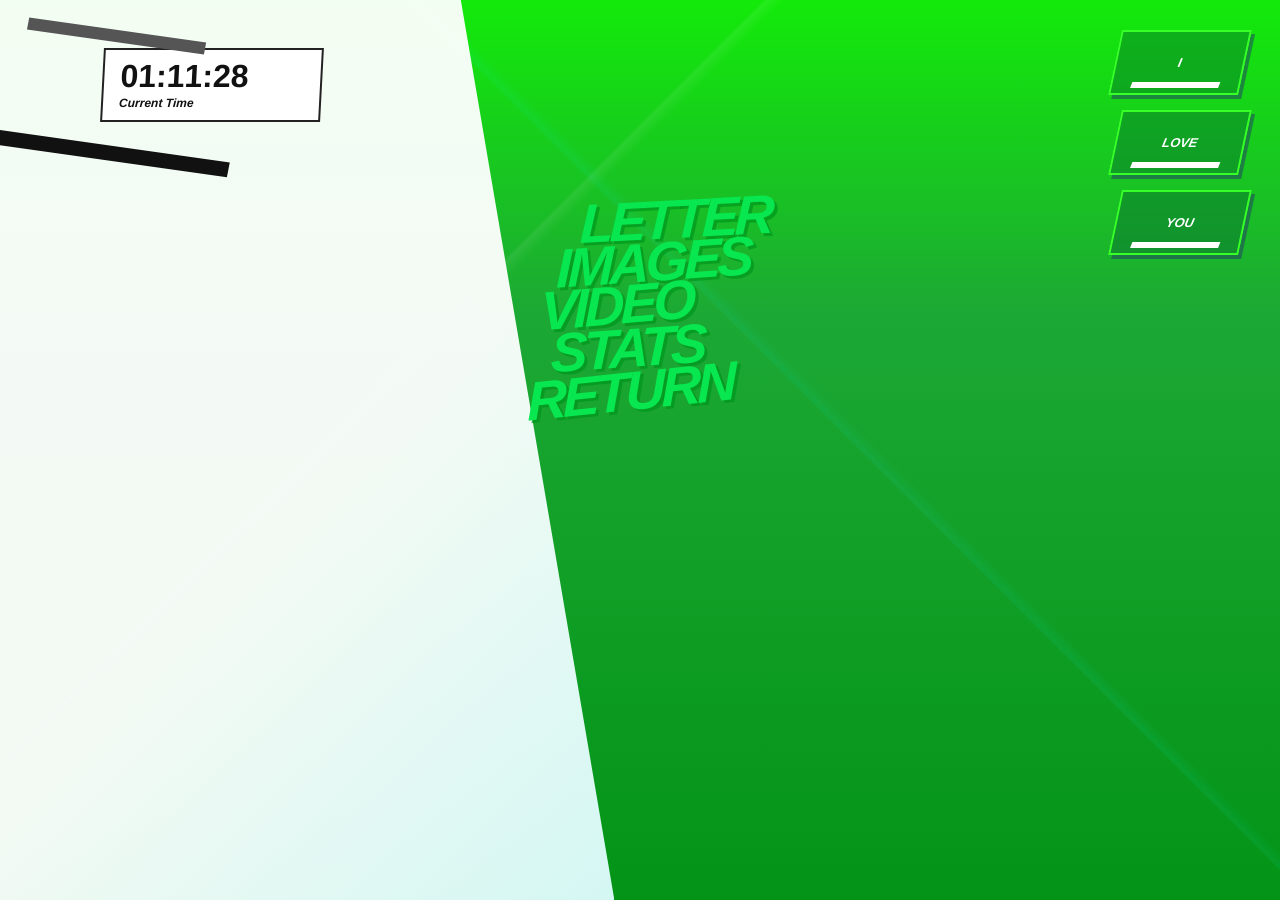
<file: index.html>
<!DOCTYPE html>
<html lang="en">
<head>
    <meta charset="UTF-8">
    <meta name="viewport" content="width=device-width,initial-scale=1.0">
    <title>Homepage</title>
    <link rel="stylesheet" href="css/styles.css">
</head>
<body>
    <main class="menu">
        <div class="floating-images" aria-hidden="true">
            <img src="assets/heart.png" alt="">
            <img src="assets/heart.png" alt="">
            <img src="assets/heart.png" alt="">
            <img src="assets/heart.png" alt="">
            <img src="assets/heart.png" alt="">
            <img src="assets/heart.png" alt="">
            <img src="assets/heart.png" alt="">
            <img src="assets/heart.png" alt="">
            <img src="assets/heart.png" alt="">
            <img src="assets/heart.png" alt="">
        </div>

        
        <section class="clock-container">
            <div class="clock" id="clock">12:00:00</div>
            <div class="clock-label">Current Time</div>
        </section>
        <nav class="main-menu">
            <a href="aletter.html">LETTER</a>
            <a href="images.html">IMAGES</a>
            <a href="videos.html">VIDEO</a>
            <a href="stats.html">STATS</a>
            <a href="index.html">RETURN</a>
        </nav>
        <aside class="msgbox">
            <div class="msg">
                I
            </div>
            <div class="msg">
                LOVE
            </div>
            <div class="msg">
                YOU
            </div>
        </aside>
    </main>
<script src="scripts/script.js"></script>
</body>
</html>
</file>
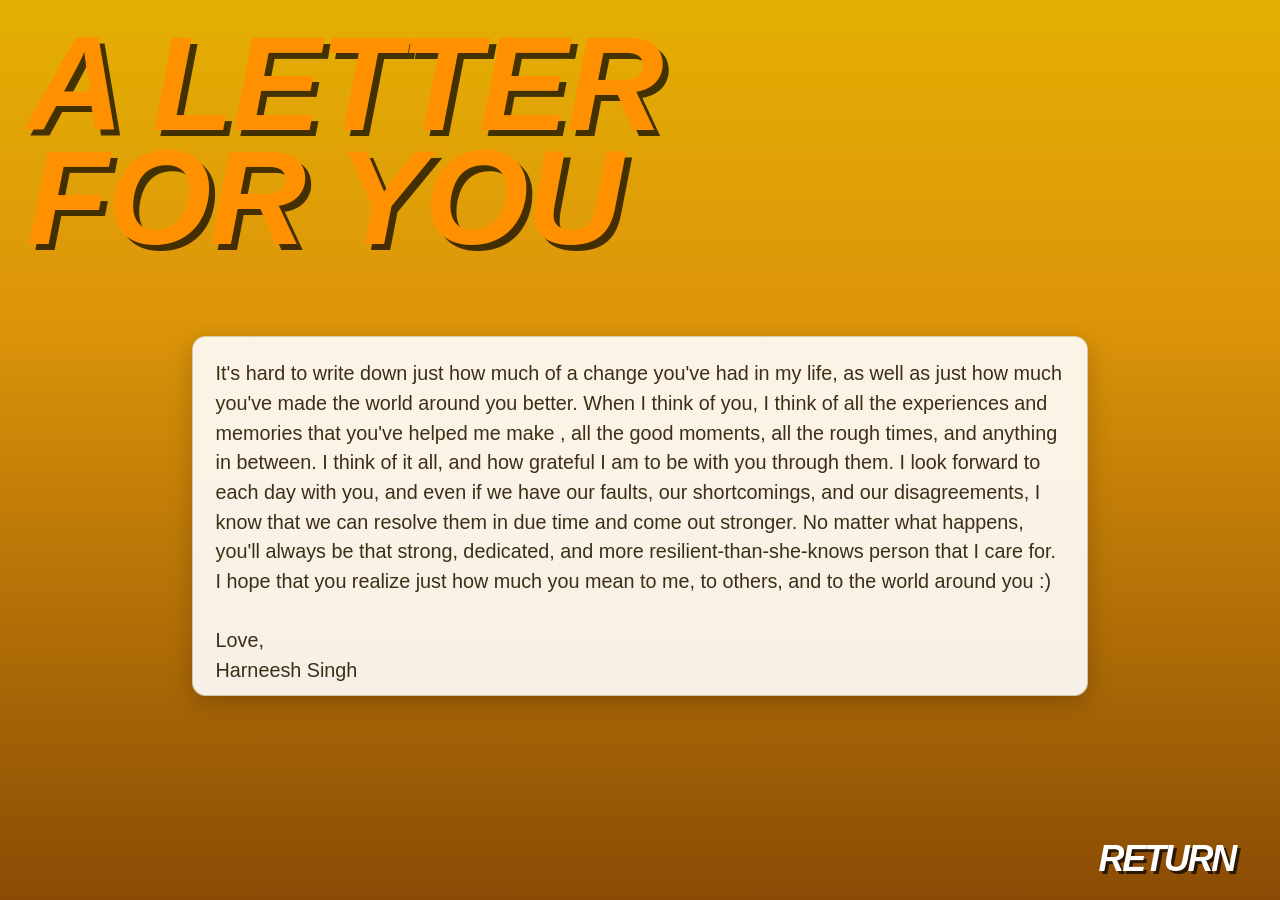
<file: aletter.html>
<!DOCTYPE html>
<html lang="en">
<head>
    <meta charset="UTF-8">
    <meta name="viewport" content="width=device-width,initial-scale=1.0">
    <title>A Letter</title>
    <link rel="stylesheet" href="css/aletter.css">
</head>
<body>
    <main class="menu">
        <div class="rbutton">
            <a href="index.html">RETURN</a>
        </div>

          <div class="tagline">
              A LETTER<br>
              FOR YOU
          </div>
          <div class="letter-message">
            It's hard to write down just how much of a change you've had in my life,
            as well as just how much you've made the world around you better. When I think
            of you, I think of all the experiences and memories that you've helped me make
            , all the good moments, all the rough times, and anything in between. I think of
            it all, and how grateful I am to be with you through them. I look forward to each day
            with you, and even if we have our faults, our shortcomings, and our disagreements, I know
            that we can resolve them in due time and come out stronger. No matter what happens, you'll always
            be that strong, dedicated, and more resilient-than-she-knows person that I care for. I hope that 
            you realize just how much you mean to me, to others, and to the world around you :)
            <br>
            <br>
            Love,
            <br>
            Harneesh Singh
          </div>
    </main>
</body>
</html>
</file>
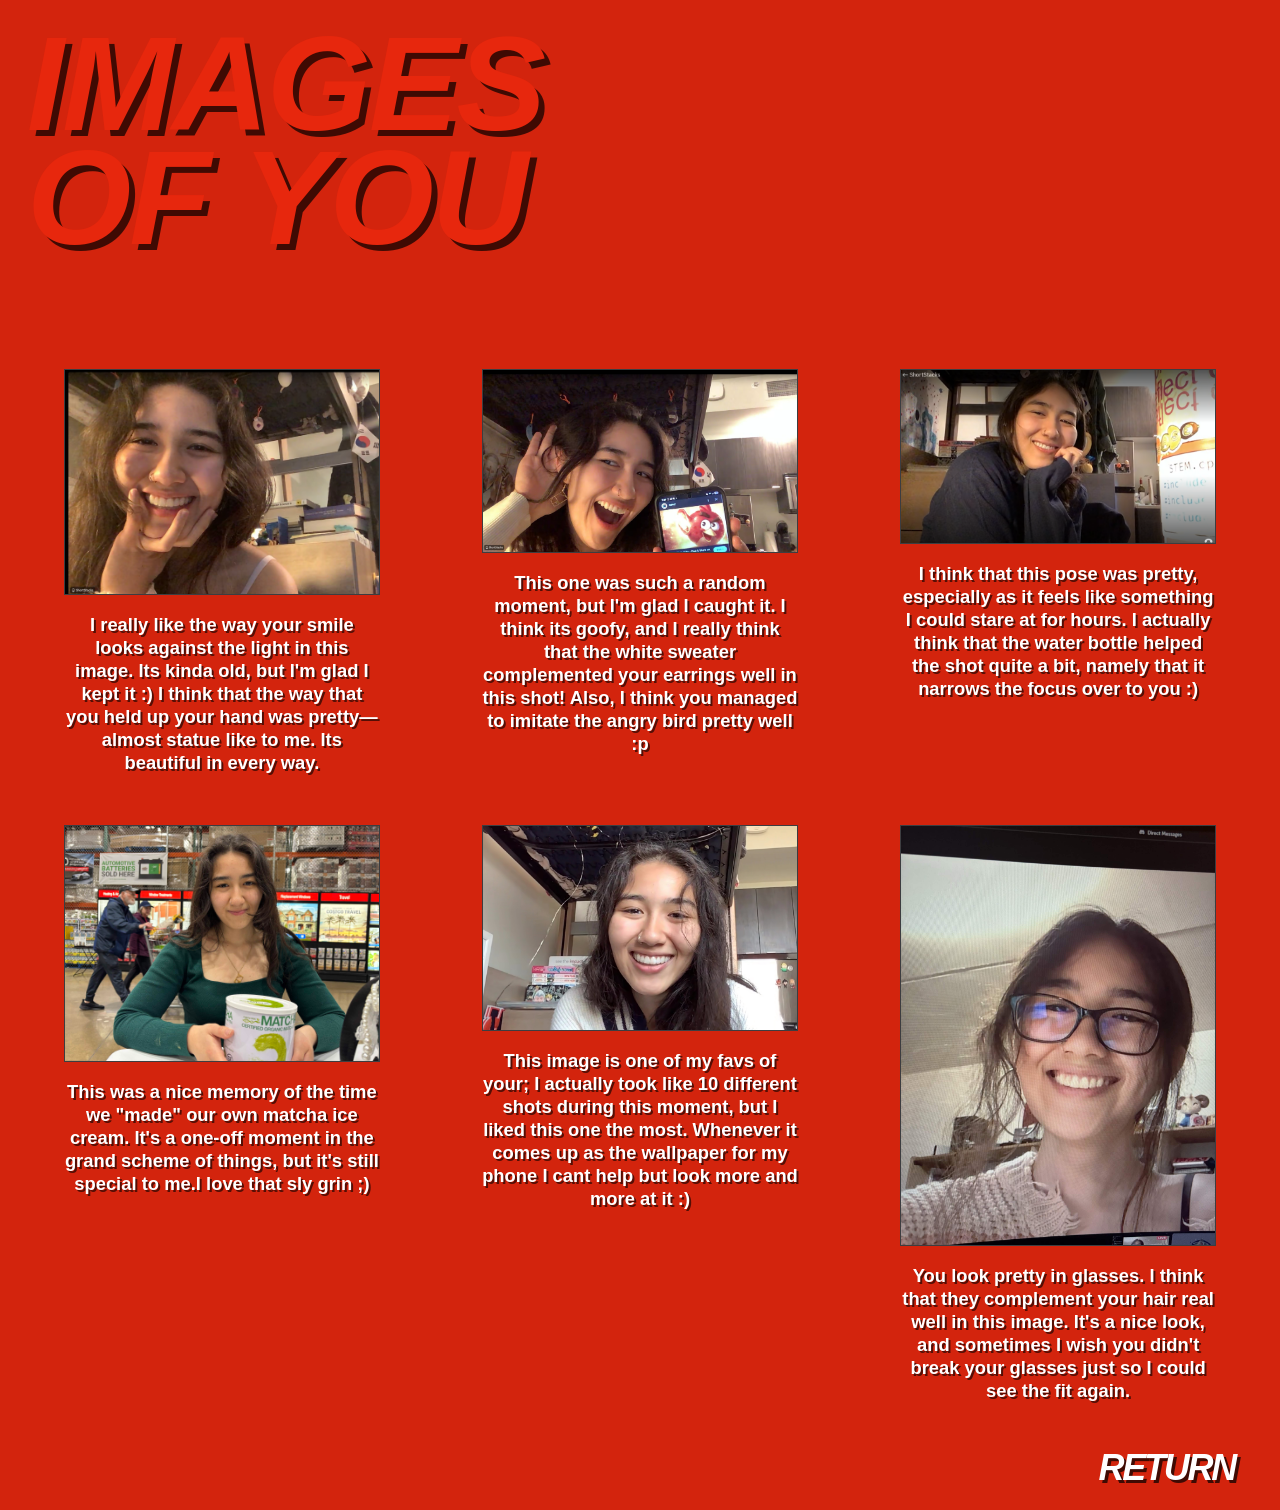
<file: images.html>
<!DOCTYPE html>
<html lang="en">
<head>
    <meta charset="UTF-8">
    <meta name="viewport" content="width=device-width,initial-scale=1.0">
    <title>Images</title>
    <link rel="stylesheet" href="css/images.css">
</head>
<body>
    <main class="menu">
        <div class="rbutton">
            <a href="index.html">RETURN</a>
        </div>

          <div class="tagline">
              IMAGES<br>
              OF YOU 
          </div>

          <div class="image-gallery">
              <figure class="image-card">
                  <img class="img" src="assets/smile.png" alt="Cute Smile">
                  <figcaption>I really like the way your smile looks against the light in this image. Its kinda old, but I'm glad I kept it :) I think that the way that you held up your hand was pretty—almost statue like to me. Its beautiful in every way.</figcaption>
              </figure>
              <figure class="image-card">
                  <img class="img" src="assets/angrybirdpng.png" alt="Angry Bird imitation">
                  <figcaption>This one was such a random moment, but I'm glad I caught it. I think its goofy, and I really think that the white sweater complemented your earrings well in this shot! Also, I think you managed to imitate the angry bird pretty well :p</figcaption>
              </figure>
              <figure class="image-card">
                  <img class="img" src="assets/posepng.png" alt="Pretty Pose">
                  <figcaption>I think that this pose was pretty, especially as it feels like something I could stare at for hours. I actually think that the water bottle helped the shot quite a bit, namely that it narrows the focus over to you :)</figcaption>
              </figure>
              <figure class="image-card">
                  <img class="img" src="assets/Matcha.jpg" alt="Matcha Powder">
                  <figcaption> This was a nice memory of the time we "made" our own matcha ice cream. It's a one-off moment in the grand scheme of things, but it's still special to me.I love that sly grin ;)</figcaption>
              </figure>
              <figure class="image-card">
                  <img class="img" src="assets/LovingSmile.png" alt="Loving Smile">
                  <figcaption>This image is one of my favs of your; I actually took like 10 different shots during this moment, but I liked this one the most. Whenever it comes up as the wallpaper for my phone I cant help but look more and more at it :)</figcaption>
              </figure>
              <figure class="image-card">
                  <img class="img" src="assets/GlassesSmile.jpg" alt="Glasses Smile">
                  <figcaption>You look pretty in glasses. I think that they complement your hair real well in this image. It's a nice look, and sometimes I wish you didn't break your glasses just so I could see the fit again.</figcaption>
              </figure>

          </div>
    </main>
</body>
</html>
</file>
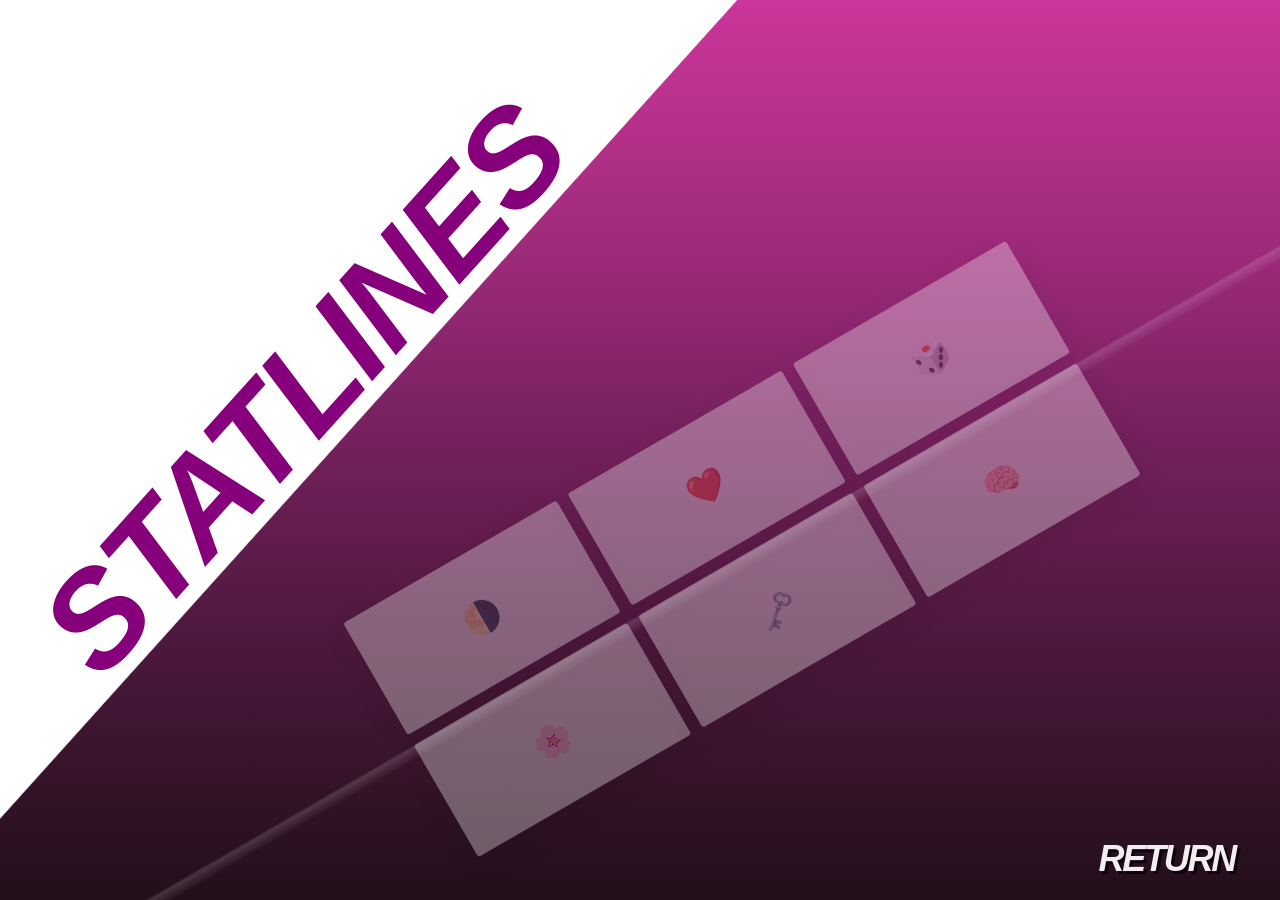
<file: stats.html>
<!DOCTYPE html>
<html lang="en">
<head>
    <meta charset="UTF-8">
    <meta name="viewport" content="width=device-width,initial-scale=1.0">
    <title>Homepage</title>
    <link rel="stylesheet" href="css/stats.css">
</head>
<body>
    <main class="menu">
       
        <div class="rbutton">
            <a href="index.html">RETURN</a>
        </div>

        <div class="stats">
            <div class="statlines">
                STATLINES
            </div>
        </div>

        <div class="menu">
            <div class="line-boxes">
                <div class="text-box box-1" tabindex="0">
                    <div class="box-cover">🌗</div>
                        <div class="box-content">
                            <h2>Moon Phase</h2>
                            <p>
                                Last Quarter 🌗 -- The Moon was in its Last Quarter
                                phase on May 30th, 2024, but it was <br>
                                the start of our phase in life together!
                            </p>
                        </div>
                </div>

                <div class="text-box box-2" tabindex="0">
                    <div class="box-cover">❤️</div>
                        <div class="box-content">
                            <h2>Time Together</h2>
                            <div id="counter"></div>
                        </div>
                </div>

                <div class="text-box box-3" tabindex="0">
                    <div class="box-cover">🎲</div>
                        <div class="box-content">
                            <h2>Odds</h2>
                            <p>
                                What are the odds that we ever met? Just think about how rare it is
                                that we first met nearly over a decade ago at this point, and that we 
                                just managed to have the same classes at the same time! What are the odds...
                            </p>
                        </div>
                </div>

                <div class="text-box box-4" tabindex="0">
                    <div class="box-cover">🌸</div>
                        <div class="box-content">
                            <h2>Flowers</h2>
                            <p>
                                Your favorite flowers are lavenders, but I think that its quite endearing and rare that you
                                know the perfect spots to find flowers in general (like the one in the park near us!) I think that I hit
                                the jackpot when it comes to someone who cares for nature; I'd say that having a garden in the future that we
                                can manage together is going to be goal :)
                            </p>
                        </div>
                </div>

                <div class="text-box box-5" tabindex="0">
                    <div class="box-cover">🗝️</div>
                        <div class="box-content">
                            <h2>Lock & Key</h2>
                            <p>
                                Technically, we first put that lock & key up on the bridge for the first anniversary,
                                but its endearing and wonderful to think that its going to last for quite some time—truly symbolic of our commitment to each other
                                (we are going to have to get a stronger one eventually 😭). The average padlock seems to last around 4-5 years outdoors, with some going as far as 30 years, but despite us needing to change it in the future, 
                                I think that the love behind it will remain <3 <br><br>
                            </p>
                        </div>
                </div>
                <div class="text-box box-6" tabindex="0">
                    <div class="box-cover">🧠 </div>
                        <div class="box-content">
                            <h2>Memories</h2>
                            <p>
                                This stat is going to be the hardest to encapsulate namely because it changes everyday and is hard to quantify.
                                 We've spent so many moments together, and the memories that we've made are ones that I wouldn't trade for anything. 
                                 Without you, I wouldn't have experienced the wonders of the world that I have today (and continue to do so), such as....
                                 <li>
                                 1. Like all the bolivian food - Peanut soup and the cabbage-beef rolls come to mind as the most recent, but I wouldn't had it without you! <br><br>

                                 2. Plushies - I wouldn't have practically ANY of the merchandise from the games that I love if it weren't for you. 
                                 In total, the plushies and gifts that you have given me as of 11/23/26 total to ~30. Theres gonna be many more in the future im sure, but thats how many I have now— all because of you<br><br>

                                 3. Traveling - I wouldnt have had any real reason to go to New York outside of visiting you and the occansional travel for fun, but you made it so much better. 
                                 Exploring your hometown, your past experiences, and dsicovering all the different foods spots that you knew was amazing, and it makes me look forward to visting more and mroe often each time. <br> <br>

                                 4. Games - I certainly wouldnt have played as much of the games that I do on the WII, or that one household game with the different poker-esque hands that we played with your mom.
                                 I still remember the 100 pin Wii Bowling game that we played, or teaching you Warframe, Ultrakill, Inscryption., I tmakes me happy that you fell in love with the games in the same manner that I fell in love with you,
                                 and I'm happy that you've done the same with me. <br><br>

                                 Its still hard to write about every one of my favorite memories with you, but I think that some of the ones above are apt in showing that I really do appreicate how much you have done for me
                                 , and it goes to show just how much love you bring into the world. These are experiences that I wouldn't trade for anything, no matter how good or bad. You make life more interesting, and I look foward to creating
                                 more memories with you :) <br><br>
                                 </li>

                            </p>
                        </div>
                </div>
            </div>
        </div>
    </main>
    <script src="scripts/daycounter.js"></script>
</body>
</html>
</file>
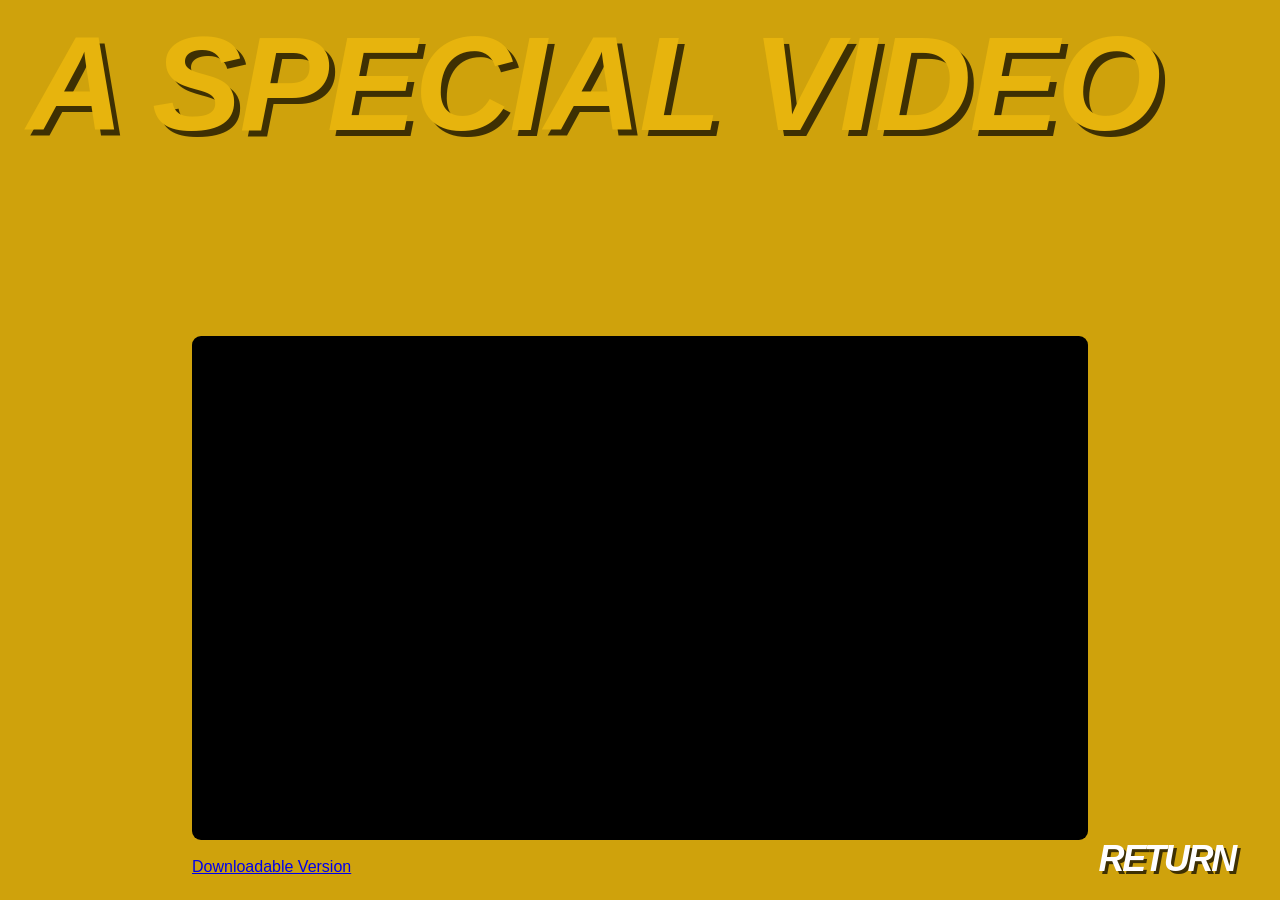
<file: videos.html>
<!DOCTYPE html>
<html lang="en">
<head>
    <meta charset="UTF-8">
    <meta name="viewport" content="width=device-width,initial-scale=1.0">
    <title>Video</title>
    <link rel="stylesheet" href="css/video.css">
</head>
<body>
    <main class="menu">
        <div class="rbutton">
            <a href="index.html">RETURN</a>
        </div>

        <div class="tagline">
            A SPECIAL VIDEO<br>
        </div>
        <div class="video-container">
            <div class="video-gallery">
                <iframe
                    src="https://www.youtube.com/watch?v=YcNKaMJi9kc"
                    title="Isabella's Birthday Message"
                    allow="accelerometer; autoplay; clipboard-write; encrypted-media; gyroscope; picture-in-picture; web-share"
                    referrerpolicy="strict-origin-when-cross-origin"
                    allowfullscreen>
                </iframe>

                <a href="https://drive.google.com/file/d/1YkkROp6PCMkcjVL4J_agafByGDKOqkvm/view?usp=sharing" download>
                    Downloadable Version
                </a>

            </div>
        </div>
    </main>
</body>
</html>
</file>
<file: css/styles.css>
*{box-sizing:border-box}
html,body{
    margin:0;
    width:100%;
    height:100%;
}
body{
    overflow:hidden;
    font-family:Arial,Helvetica,sans-serif;
    background:#062c91;
}
.menu{
    position:relative;
    width:100vw;
    height:100vh;
    overflow:hidden;
    color:white;
    background:
        linear-gradient(180deg,rgba(19, 234,9.75) 0%,rgba(34,199,29,.8) 35%,rgba(3,150,20,.98) 100%);
}
.menu::before{
    content:"";
    position:absolute;
    inset:0;
    background:
        linear-gradient(135deg,transparent 0%,transparent 35%,rgba(255,255,255,.08) 35.2%,transparent 36%),
        linear-gradient(45deg,transparent 0%,transparent 60%,rgba(0,255,255,.08) 60.2%,transparent 61%);
    pointer-events:none;
    z-index:1;
}
.menu::after{
    content:"";
    position:absolute;
    top:0;
    left:0;
    width:48%;
    height:100%;
    background:linear-gradient(135deg,#fff 0%,#fff 55%,#dffcff 100%);
    clip-path:polygon(0 0,75% 0,100% 100%,0 100%);
    z-index:2;
    opacity:.95;
}
.clock-container {
    position:absolute;
    top:48px;
    left:8%;
    width:220px;
    padding:10px 16px;
    background:#fff;
    color:#111;
    border:2px solid #222;
    transform:skew(-3deg);
    z-index:10;
}
.clock {
    font-size:2rem;
    font-weight:700;
    line-height:1;
}
.clock-label {
    display:block;
    margin-top:4px;
    font-size:.75rem;
    font-weight:700;
    font-style:italic;
}
.main-menu{
    position:absolute;
    top:22%;
    left:42%;
    display:flex;
    flex-direction:column;
    gap:0;
    z-index:10;
    transform:skew(-5deg);
}
.main-menu a{
    position:relative;
    display:block;
    width:max-content;
    padding:0 15px;
    color: #08e74f;
    font-size:clamp(2.2rem,4.3vw,5rem);
    font-weight:900;
    font-style:italic;
    line-height:.78;
    letter-spacing:-4px;
    text-decoration:none;
    text-transform:uppercase;
    text-shadow:3px 3px 0 rgba(0,150,30,.7);
    transition:.2s ease;
}
.main-menu a:nth-child(1){transform:translateX(20px) rotate(-3deg)}
.main-menu a:nth-child(2){transform:translateX(0) rotate(-4deg)}
.main-menu a:nth-child(3){transform:translateX(-12px) rotate(-5deg)}
.main-menu a:nth-child(4){transform:translateX(2px) rotate(-4deg)}
.main-menu a:nth-child(5){transform:translateX(-18px) rotate(-6deg)}
.main-menu a:nth-child(6){transform:translateX(-5px) rotate(-5deg)}
.main-menu a:nth-child(7){transform:translateX(15px) rotate(-4deg)}
.main-menu a:nth-child(8){transform:translateX(0) rotate(-6deg)}
.main-menu a:hover{
    color:#fff;
    transform:translateX(20px) scale(1.05) rotate(-4deg);
    text-shadow:4px 4px 0 #20d65a;
}
.main-menu .selected{
    color:#fff;
    text-shadow:
        4px 4px 0 #ff3b9d,
        7px 7px 0 #073a9f;
    transform:translateX(5px) rotate(-7deg) scale(1.05);
}
.main-menu .selected::before{
    content:"";
    position:absolute;
    top:50%;
    left:-25px;
    width:115%;
    height:75%;
    background:#ff4aa8;
    clip-path:polygon(8% 10%,100% 0,92% 88%,0 100%);
    transform:translateY(-50%) skew(-8deg);
    z-index:-1;
    opacity:.9;
}
.main-menu .selected::after{
    content:"";
    position:absolute;
    top:50%;
    left:-10px;
    width:105%;
    height:65%;
    background:#050505;
    clip-path:polygon(5% 0,100% 5%,92% 100%,0 90%);
    transform:translateY(-50%) translateX(-5px);
    z-index:-2;
}
.msgbox{
    position:absolute;
    top:30px;
    right:35px;
    display:flex;
    flex-direction:column;
    gap:15px;
    z-index:15;
}
.msg{
    position:relative;
    width:130px;
    height:65px;
    padding:10px;
    display:flex;
    align-items:center;
    justify-content:center;
    color:#fff;
    font-size:.8rem;
    font-weight:900;
    font-style:italic;
    text-transform:uppercase;
    background:rgba(0,80,50,.35);
    border:2px solid #37ff28;
    transform:skew(-12deg);
    box-shadow:4px 4px 0 rgba(34, 57, 105,.5);
}
.msg::after{
    content:"";
    position:absolute;
    bottom:5px;
    left:15%;
    width:70%;
    height:6px;
    background:#ffffff;
    transform:skew(-10deg);
}
.clock-container::before{
    content:"";
    position:absolute;
    top:-20px;
    left:-80px;
    width:180px;
    height:12px;
    background:#555;
    transform:rotate(8deg);
    z-index:-1;
}

.clock-container::after{
    content:"";
    position:absolute;
    bottom:-40px;
    left:-120px;
    width:250px;
    height:15px;
    background:#111;
    transform:rotate(8deg);
    z-index:-1;
}
.floating-images{
    position:absolute;
    top:0;
    left:48%;
    width:52%;
    height:100%;
    overflow:hidden;
    pointer-events:none;
    user-select:none;
    z-index:3;
}

.floating-images img{
    position:absolute;
    left:auto;
    bottom:-100px;
    width:45px;
    height:45px;
    object-fit:contain;
    pointer-events:none;
    user-select:none;
    animation-name:floatUp;
    animation-timing-function:linear;
    animation-iteration-count:infinite;
}

.floating-images img:nth-child(1){
    left:8%;
    width:35px;
    height:35px;
    animation-duration:8s;
    animation-delay:0s;
}

.floating-images img:nth-child(2){
    left:20%;
    width:55px;
    height:55px;
    animation-duration:11s;
    animation-delay:2s;
}

.floating-images img:nth-child(3){
    left:34%;
    width:30px;
    height:30px;
    animation-duration:7s;
    animation-delay:4s;
}

.floating-images img:nth-child(4){
    left:47%;
    width:65px;
    height:65px;
    animation-duration:12s;
    animation-delay:1s;
}

.floating-images img:nth-child(5){
    left:60%;
    width:40px;
    height:40px;
    animation-duration:9s;
    animation-delay:5s;
}

.floating-images img:nth-child(6){
    left:72%;
    width:50px;
    height:50px;
    animation-duration:10s;
    animation-delay:3s;
}

.floating-images img:nth-child(7){
    left:85%;
    width:30px;
    height:30px;
    animation-duration:7s;
    animation-delay:6s;
}

.floating-images img:nth-child(8){
    left:15%;
    width:45px;
    height:45px;
    animation-duration:13s;
    animation-delay:7s;
}

.floating-images img:nth-child(9){
    left:40%;
    width:35px;
    height:35px;
    animation-duration:9s;
    animation-delay:8s;
}

.floating-images img:nth-child(10){
    left:78%;
    width:60px;
    height:60px;
    animation-duration:14s;
    animation-delay:9s;
}

@keyframes floatUp{
    0%{
        bottom:-100px;
        transform:translateX(0) rotate(0deg);
        opacity:0;
    }
    10%{
        opacity:1;
    }
    25%{
        bottom:25%;
        transform:translateX(20px) rotate(45deg);
    }
    50%{
        bottom:50%;
        transform:translateX(-15px) rotate(90deg);
    }
    75%{
        bottom:75%;
        transform:translateX(20px) rotate(135deg);
    }
    100%{
        bottom:110%;
        transform:translateX(-10px) rotate(180deg);
        opacity:0;
    }
}
@media(max-width:900px){
    .main-menu{
        left:35%;
    }
    .msgbox{
        right:20px;
        transform:scale(.8);
        transform-origin:top right;
    }
    .clock-container{
        left:30px;
    }
}
@media(max-width:650px){
    .menu::after{
        width:30%;
    }
    .clock-container{
        top:25px;
        left:20px;
        width:170px;
    }
    .clock{
        font-size:1.5rem;
    }
    .main-menu{
        top:28%;
        left:25%;
    }
    .main-menu a{
        font-size:clamp(1.8rem,9vw,3rem);
        letter-spacing:-2px;
    }
    .msgbox{
        display:flex;
    }
    .controls{
        right:20px;
        bottom:20px;
    }
  }
 }
</file>
<file: css/aletter.css>
*{box-sizing:border-box}
html,body{
    margin:0;
    width:100%;
    height:100%;
}
body{
    overflow:hidden;
    font-family:Arial,Helvetica,sans-serif;
    background:#ff5405;
}
.tagline{
    position: absolute;
    left:clamp(12px,3vmin,36px);
    top:clamp(12px,3vmin,36px);
    z-index: 10;
    display: inline-block;
    white-space: nowrap;
    width: max-content;
    padding: 0;
    color: #ff9100;
    font-size: min(17vmin,calc(6.4vw + 5.8vh));
    font-weight: 900;
    font-style: italic;
    line-height: 0.85;
    letter-spacing: -0.015em;
    text-decoration: none;
    text-transform: uppercase;
    transform-origin: center top;
    text-shadow:6px 6px 0 rgba(0, 0, 0, 0.7);
}
.rbutton {
    position:absolute;
    right:clamp(12px,3vmin,36px);
    bottom:clamp(12px,3vmin,36px);
    z-index:10;
    display:block;
    width:max-content;
    padding:0 clamp(8px,2vmin,20px);
    color: #fffeff;
    font-size:clamp(1.25rem,4vmin,3rem);
    font-weight:900;
    font-style:italic;
    line-height:.78;
    letter-spacing:clamp(-4px,-0.25vmin,-1px);
    text-decoration:none;
    text-transform:uppercase;
    text-shadow:3px 3px 0 rgba(0, 0, 0, 0.7);
}
.rbutton a{
    color:inherit;
    text-decoration:none;
}
.menu{
    position:relative;
    width:100%;
    height:100%;
    overflow:hidden;
    color:rgb(255, 255, 255);
    background:
        linear-gradient(180deg,rgb(228, 175, 3) 0%,rgba(212, 165, 10, 0.8) 35%,rgba(136, 75, 5, 0.98) 100%);
}
.menu::before{
    content:"";
    position:absolute;
    inset:0;
    background:
        linear-gradient(
            180deg,
            rgb(255, 255, 255) 0%,
            white 35.2%,
            transparent 35.3%
        ),
        linear-gradient(
            150deg,
            transparent 61%
        );
    pointer-events:none;
    z-index:1;
}
.letter-message{
    position:absolute;
    z-index:2;
    top:calc(35.3% + clamp(12px,2vh,24px));
    left:50%;
    transform:translateX(-50%);
    width:min(82vw,56rem);
    height:min(clamp(7rem,40vh,28rem),calc(64.7vh - clamp(12px,2vh,24px) - 5rem));
    padding:clamp(12px,2.5vmin,28px);
    overflow-y:auto;
    border:1px solid rgba(112,75,15,0.28);
    border-radius:clamp(8px,1.5vmin,16px);
    background:rgba(255,255,255,0.9);
    box-shadow:0 8px 24px rgba(0,0,0,0.2);
    color:#3d2e16;
    font-size:clamp(1rem,2.2vmin,1.4rem);
    line-height:1.5;
    overflow-wrap:anywhere;
}
</file>
<file: css/images.css>
*{box-sizing:border-box}
html,body{
    margin:0;
    width:100%;
    height:100%;
}
body{
    overflow-x:hidden;
    overflow-y:auto;
    font-family:Arial,Helvetica,sans-serif;
    background:#d3240d;
}
.menu{
    --header-height:35.3vh;
}
.tagline{
    position: absolute;
    left:clamp(12px,3vmin,36px);
    top:clamp(12px,3vmin,36px);
    z-index: 10;
    display: inline-block;
    white-space: nowrap;
    width: max-content;
    padding: 0;
    color: #e7270d;
    font-size: min(17vmin,calc(6.4vw + 5.8vh));
    font-weight: 900;
    font-style: italic;
    line-height: 0.85;
    letter-spacing: -0.015em;
    text-decoration: none;
    text-transform: uppercase;
    transform-origin: center top;
    text-shadow:6px 6px 0 rgba(0, 0, 0, 0.7);
}
.rbutton {
    position:absolute;
    right:clamp(12px,3vmin,36px);
    bottom:clamp(12px,3vmin,36px);
    z-index:10;
    display:block;
    width:max-content;
    padding:0 clamp(8px,2vmin,20px);
    color: #fffeff;
    font-size:clamp(1.25rem,4vmin,3rem);
    font-weight:900;
    font-style:italic;
    line-height:.78;
    letter-spacing:clamp(-4px,-0.25vmin,-1px);
    text-decoration:none;
    text-transform:uppercase;
    text-shadow:3px 3px 0 rgba(0, 0, 0, 0.7);
}
.rbutton a{
    color:inherit;
    text-decoration:none;
}
.menu{
    position:relative;
    width:100%;
    min-height:100vh;
    overflow:hidden;
    color:rgb(255, 255, 255);
    background:
        linear-gradient(180deg,rgb(201, 6, 6) 0%,rgba(241, 34, 7, 0.8) 35%,rrgba(248, 21, 4, 0.98)100%);
}
.menu::before{
    content:"";
    position:absolute;
    inset:0;
    background:
        linear-gradient(
            180deg,
            rgb(255, 255, 255) 0,
            white var(--header-height),
            transparent var(--header-height)
        ),
        linear-gradient(
            150deg,
            transparent 61%
        );
    pointer-events:none;
    z-index:1;
}
.image-gallery{
    position:relative;
    z-index:2;
    display:grid;
    grid-template-columns:repeat(3,minmax(0,1fr));
    column-gap:clamp(48px,8vw,140px);
    row-gap:clamp(28px,4vw,56px);
    width:90%;
    margin:0 auto;
    padding:calc(var(--header-height) + clamp(24px,4vw,52px)) 0 clamp(80px,12vh,140px);
}
.image-card{
    min-width:0;
    margin:0;
}
.image-card figcaption{
    margin-top:clamp(10px,1.5vw,18px);
    color:#fff;
    font-size:clamp(.85rem,1.5vw,1.15rem);
    font-weight:700;
    line-height:1.25;
    text-align:center;
    text-shadow:2px 2px 0 rgba(0,0,0,.6);
}
.img{
    display:block;
    width:100%;
    max-width:100%;
    height:auto;
    object-fit:contain;
    border:1px solid rgba(0,0,0,.7);
    background:rgba(207,225,240,.9);
}

@media (max-width:700px){
    .image-gallery{
        grid-template-columns:repeat(2,minmax(0,1fr));
        width:min(92vw,520px);
    }
}

@media (max-width:440px){
    .image-gallery{
        grid-template-columns:1fr;
        width:min(88vw,360px);
        padding-top:calc(var(--header-height) + 24px);
    }
}
</file>
<file: css/stats.css>
*{box-sizing:border-box}
html,body{
    margin:0;
    width:100%;
    height:100%;
}
body{
    overflow:hidden;
    font-family:Arial,Helvetica,sans-serif;
    background:#cc32cc;
}
.stats{
    position:absolute;
    inset: 0;
    overflow: visible;
    pointer-events: none;
    z-index: 10;
}
.statlines{
    position: absolute;
    z-index: 10;
    display: inline-block;
    white-space: nowrap;
    width: max-content;
    padding: 0;
    color: #85007a;
    font-size: min(17vmin,calc(6.4vw + 5.8vh));
    font-weight: 900;
    font-style: italic;
    line-height: 0.85;
    letter-spacing: -0.015em;
    text-decoration: none;
    text-transform: uppercase;
    transform: rotate(-48deg);
    transform-origin: left top;
    left: calc(35.2vw + 31.69vh - 5.196em - 1.574vmin);
    top: calc(4.5em + 1vmin);
}
.rbutton {
    position:absolute;
    right:clamp(12px,3vmin,36px);
    bottom:clamp(12px,3vmin,36px);
    z-index:10;
    display:block;
    width:max-content;
    padding:0 clamp(8px,2vmin,20px);
    color: #f3edf2;
    font-size:clamp(1.25rem,4vmin,3rem);
    font-weight:900;
    font-style:italic;
    line-height:.78;
    letter-spacing:clamp(-4px,-0.25vmin,-1px);
    text-decoration:none;
    text-transform:uppercase;
    text-shadow:3px 3px 0 rgba(0, 0, 0, 0.7);
}
.rbutton a{
    color:inherit;
    text-decoration:none;
}
@media (max-width:480px), (max-height:480px){
    .statlines{
        font-size:min(16vmin,calc(6vw + 5.4vh));
    }
}
@media (max-aspect-ratio:1/1){
    .statlines{
        left:1vmin;
        top:calc(39.06vw + 35.2vh - 1.42em - 1.858vmin);
    }
}
.menu{
    position:relative;
    width:100%;
    height:100%;
    overflow:hidden;
    color:white;
    background:
        linear-gradient(180deg,rgb(202,54,153) 0%,rgba(141,38,110,0.8) 35%,rgba(34,15,27,0.98) 100%);
}
.menu::before{
    content:"";
    position:absolute;
    inset:0;
    background:
        linear-gradient(
            132deg,
            rgb(255, 255, 255) 0%,
            white 35.2%,
            transparent 35.3%
        ),
        linear-gradient(
            150deg,
            transparent 0%,
            transparent 60%,
            rgba(255,255,255,0.08) 60.2%,
            transparent 61%
        );
    pointer-events:none;
    z-index:1;
}
.line-boxes{
    position:absolute;
    z-index:5;
    left:58%;
    top:61%;
    width:min(60vw,85vh);
    height:min(25vw,30vh);
    display:grid;
    grid-template-columns:repeat(3,minmax(0,1fr));
    grid-template-rows:repeat(2,minmax(0,1fr));
    gap:clamp(5px,1vw,14px);
    transform:translate(-50%,-50%) rotate(-30deg);
    transform-origin:center center;
}
.text-box{
    position:relative;
    display:flex;
    align-items:center;
    justify-content:center;
    width:100%;
    height:100%;
    min-height:0;
    min-width:0;
    padding:clamp(4px,0.8vw,12px);
    background:rgba(255,255,255,0.92);
    color:#222;
    border-radius:3px;
    box-shadow:0 8px 25px rgba(0,0,0,0.22);
    opacity:0.35;
    transition:opacity 0.3s ease;
    overflow:hidden;
}
.text-box:hover,
.text-box:focus-within{
    opacity:1;
}
.box-1{
    grid-column:1;
    grid-row:1;
}
.box-2{
    grid-column:2;
    grid-row:1;
}
.box-3{
    grid-column:3;
    grid-row:1;
}
.box-4{
    grid-column:1;
    grid-row:2;
}
.box-5{
    grid-column:2;
    grid-row:2;
}
.box-6{
    grid-column:3;
    grid-row:2;
}
.box-cover{
    position:absolute;
    inset:0;
    display:flex;
    align-items:center;
    justify-content:center;
    font-size:clamp(14px,2.5vw,42px);
    opacity:1;
    transition:opacity 0.3s ease;
    pointer-events:none;
}
.box-content{
    display:block;
    width:100%;
    max-width:100%;
    max-height:100%;
    min-height:0;
    font-size:clamp(10px,0.75vw,14px);
    line-height:1.2;
    overflow-wrap:anywhere;
    word-break:normal;
    overflow-x:hidden;
    overflow-y:auto;
    overscroll-behavior:contain;
    scrollbar-width:thin;
    opacity:0;
    transition:opacity 0.3s ease;
}
.box-content h2{
    margin:0 0 0.35em;
    font-size:1em;
    overflow-wrap:normal;
    word-break:normal;
}
.box-content p{
    margin:0.35em 0;
}
.text-box:hover .box-cover,
.text-box:focus-within .box-cover{
    opacity:0;
}
.text-box:hover .box-content,
.text-box:focus-within .box-content{
    opacity:1;
}
.text-box:focus-visible{
    outline:2px solid #85007a;
    outline-offset:2px;
}
#counter{
    font-size:clamp(10px,1.1vw,22px);
    font-weight:bold;
    line-height:1.2;
    overflow-wrap:anywhere;
}
@media (max-width:768px){
    .line-boxes{
        left:55%;
        top:74%;
        width:65vw;
        height:32vh;
        gap:6px;
        transform:translate(-50%,-50%) rotate(-10deg);
    }
    .text-box{
        padding:clamp(3px,1vw,8px);
    }
    .box-cover{
        font-size:clamp(12px,3vw,24px);
    }
    .box-content{
        font-size:clamp(10px,2.5vw,13px);
        line-height:1.1;
    }
    #counter{
        font-size:clamp(10px,2vw,16px);
    }
}
@media (max-height:500px){
    .line-boxes{
        width:min(72vw,90vh);
        height:52vh;
        transform:translate(-50%,-50%) rotate(-10deg);
    }
    .box-content{
        font-size:clamp(10px,2.2vh,12px);
        line-height:1.05;
    }
}
@media (max-width:900px) and (max-height:500px){
    .statlines{
        font-size:min(13.5vmin,calc(5.0625vw + 4.59vh));
        left:calc(35.2vw + 31.69vh - 5.296em - 1.574vmin);
        top:calc(4.42em + 1vmin);
    }
}
</file>
<file: css/video.css>
*{box-sizing:border-box}
html,body{
    margin:0;
    width:100%;
    height:100%;
}
body{
    overflow-x:hidden;
    overflow-y:auto;
    font-family:Arial,Helvetica,sans-serif;
    background:#cfa20c;
}
.menu{
    --header-height:35.3vh;
}
.tagline{
    position: absolute;
    left:clamp(12px,3vmin,36px);
    top:clamp(12px,3vmin,36px);
    z-index: 10;
    display: inline-block;
    white-space: nowrap;
    width: max-content;
    padding: 0;
    color: #e7b40d;
    font-size: min(17vmin,calc(6.4vw + 5.8vh));
    font-weight: 900;
    font-style: italic;
    line-height: 0.85;
    letter-spacing: -0.015em;
    text-decoration: none;
    text-transform: uppercase;
    transform-origin: center top;
    text-shadow:6px 6px 0 rgba(0, 0, 0, 0.7);
}
.rbutton {
    position:absolute;
    right:clamp(12px,3vmin,36px);
    bottom:clamp(12px,3vmin,36px);
    z-index:10;
    display:block;
    width:max-content;
    padding:0 clamp(8px,2vmin,20px);
    color: #fffeff;
    font-size:clamp(1.25rem,4vmin,3rem);
    font-weight:900;
    font-style:italic;
    line-height:.78;
    letter-spacing:clamp(-4px,-0.25vmin,-1px);
    text-decoration:none;
    text-transform:uppercase;
    text-shadow:3px 3px 0 rgba(0, 0, 0, 0.7);
}
.rbutton a{
    color:inherit;
    text-decoration:none;
}
.menu{
    position:relative;
    width:100%;
    min-height:100vh;
    overflow:hidden;
    color:rgb(255, 255, 255);
    background:
        linear-gradient(180deg,rgb(201, 6, 6) 0%,rgba(241, 34, 7, 0.8) 35%,rrgba(248, 21, 4, 0.98)100%);
}
.menu::before{
    content:"";
    position:absolute;
    inset:0;
    background:
        linear-gradient(
            180deg,
            rgb(255, 255, 255) 0,
            white var(--header-height),
            transparent var(--header-height)
        ),
        linear-gradient(
            150deg,
            transparent 61%
        );
    pointer-events:none;
    z-index:1;
}
.video-container{
    order:2;
    position:relative;
    z-index:2;
    width:min(100%,56rem);
    margin:calc(var(--header-height) + clamp(12px,2vh,24px)) auto 0;
}
.video-gallery{
    display:grid;
    grid-template-columns:minmax(0,1fr);
    gap:clamp(12px,2vmin,24px);
}
.video-gallery iframe,
.video-gallery video{
    display:block;
    width:100%;
    max-width:100%;
    aspect-ratio:16 / 9;
    border:0;
    border-radius:clamp(6px,1vmin,12px);
    background:#000;
}
</file>
